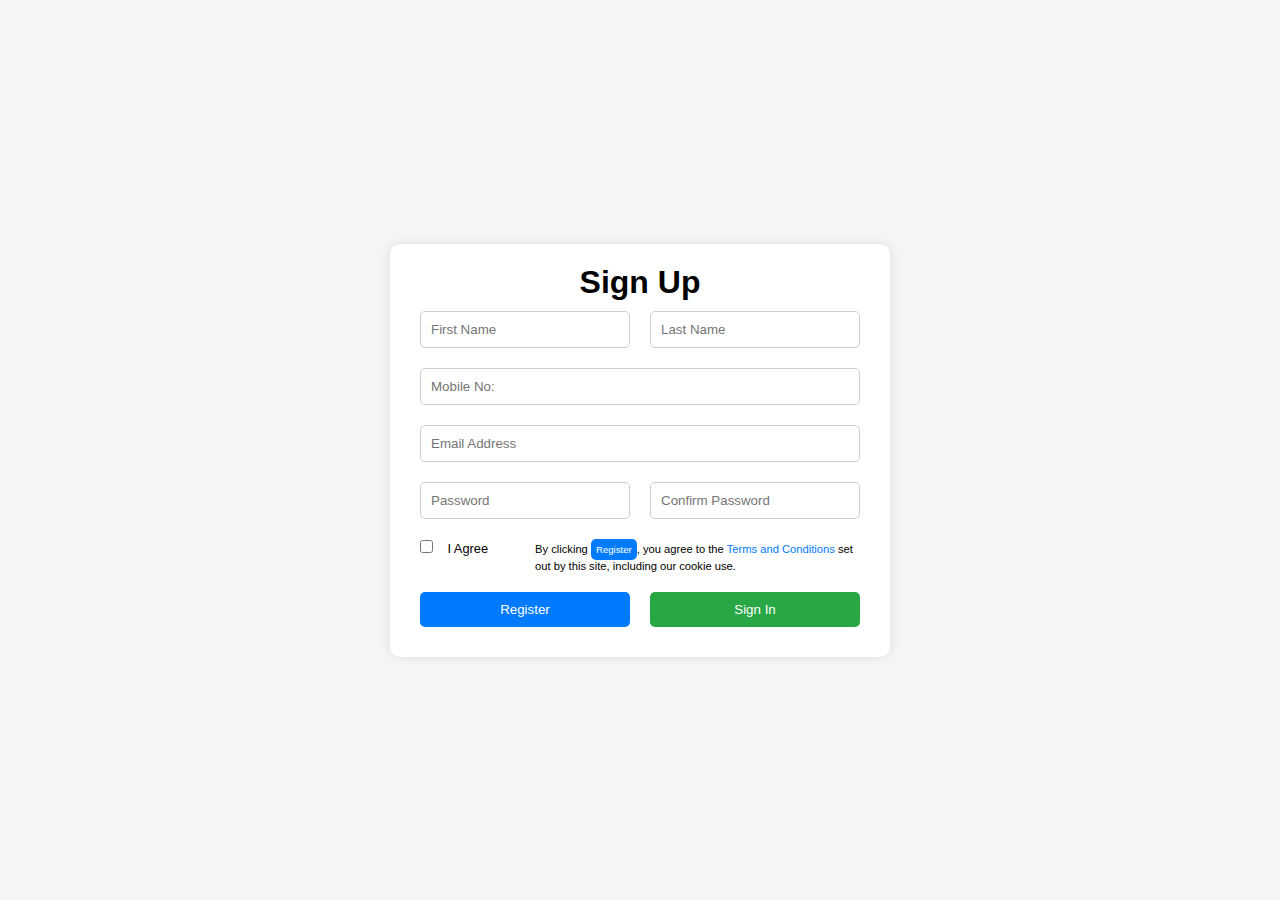
<file: Homework1/index.html>
<!DOCTYPE html>
<html lang="en">
<head>
    <meta charset="UTF-8">
    <meta name="viewport" content="width=device-width, initial-scale=1.0">
    <title>Antra Homework 1</title>
    <link rel="stylesheet" href="./style.css">
</head>
<body>
    <div class="form-container">
        <form action="submit" method="post" onsubmit=" return validate()">
            <div class="row">
                <h1 class="text-center">Sign Up</h1>
            </div>
            <div class="row">
                <div class="col-6">
                    <input type="text" id="first-name" name="first-name" placeholder="First Name" required>
                </div>
                <div class="col-6">
                    <input type="text" id="last-name" name="last-name" placeholder="Last Name" required>
                </div>
            </div>
            <div class="row">
                <div class="col-12">
                    <input type="text" id="mobile" name="mobile" placeholder="Mobile No:" required>
                </div>
            </div>
            <div class="row">
                <div class="col-12">
                    <input type="email" id="email" name="email" placeholder="Email Address" required>
                </div>
            </div>
            <div class="row">
                <div class="col-6">
                    <input type="password" id="password" name="password" placeholder="Password" required>
                </div>
                <div class="col-6">
                    <input type="password" id="confirm-password" name="confirm-password" placeholder="Confirm Password" required>
                </div>
            </div>
            <div class="row">
                <div class="col-3">                
                    <input type="checkbox" id="agree" name="agreement" value="agree" required>
                    <label for="agree" class="agree"> I Agree</label>
                </div>
                <div class="col-9">
                    <p class="form-text">By clicking <span class="register">Register</span>, you agree to the <a class = "terms-link" href="./terms.html">Terms and Conditions</a> set out by this site, including our cookie use.</p>
                </div>
            </div>
            <div class="row">
                <div class="col-6">
                    <button class="btn-primary" type="submit">Register</button>
                </div>
                <div class="col-6">
                    <button class="btn-success" type="button" onclick="redirectToLogin()">Sign In</button>
                </div>                
            </div> 
        </form>
    </div>
    <script src="./script.js"></script>
</body>
</html>
</file>
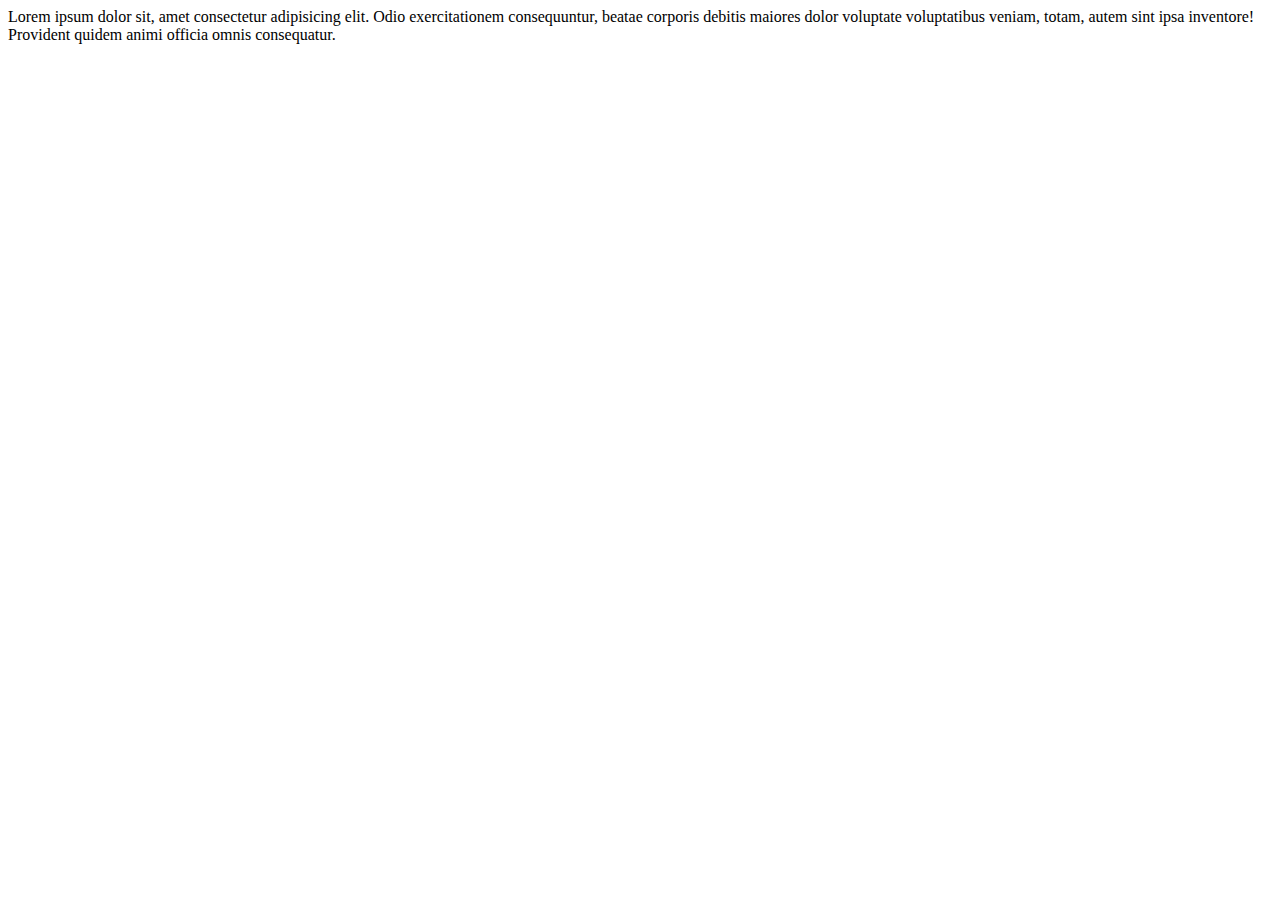
<file: Homework1/login.html>
<!DOCTYPE html>
<html lang="en">
<head>
    <meta charset="UTF-8">
    <meta name="viewport" content="width=device-width, initial-scale=1.0">
    <title>Document</title>
</head>
<body>
    <div>
        Lorem ipsum dolor sit, amet consectetur adipisicing elit. Odio exercitationem consequuntur, beatae corporis debitis maiores dolor voluptate voluptatibus veniam, totam, autem sint ipsa inventore! Provident quidem animi officia omnis consequatur.
    </div>
</body>
</html>
</file>
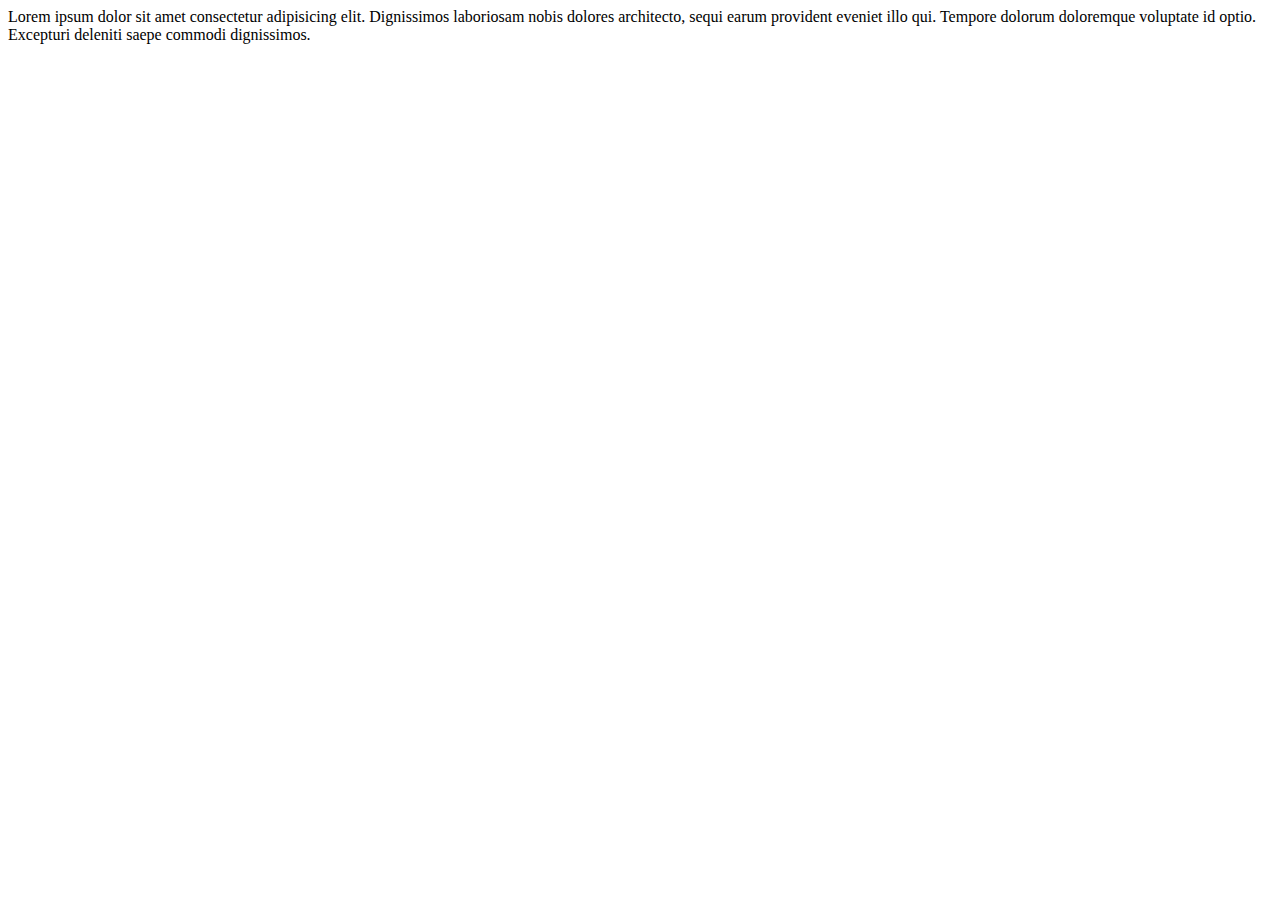
<file: Homework1/terms.html>
<!DOCTYPE html>
<html lang="en">
<head>
    <meta charset="UTF-8">
    <meta name="viewport" content="width=device-width, initial-scale=1.0">
    <title>Document</title>
</head>
<body>
    <div>Lorem ipsum dolor sit amet consectetur adipisicing elit. Dignissimos laboriosam nobis dolores architecto, sequi earum provident eveniet illo qui. Tempore dolorum doloremque voluptate id optio. Excepturi deleniti saepe commodi dignissimos.</div>
</body>
</html>
</file>
<file: Homework1/style.css>
/*Main layout and Flexbox initialization*/
* {
    margin: 0;
    padding: 0;
    box-sizing: border-box;
    font-family: Arial, sans-serif;
}

body {
    display: flex;
    justify-content: center;
    align-items: center;
    height: 100vh;
    background-color: #f5f5f5;
}

.form-container {
    background: #fff;
    padding: 20px;
    border-radius: 10px;
    box-shadow: 0 0 10px rgba(0, 0, 0, 0.1);
    width: 500px;
}

/*rows and columns dimensions*/
.row {
    display: flex;
    justify-content: center;
    flex-wrap: wrap;
}

.col-12, .col-9, .col-6, .col-3{
    padding: 10px;
    flex: 1;
}

.col-12 {
    flex: 0 0 100%;
}

.col-9 {
    flex: 0 0 75%;
}

.col-6 {
    flex: 0 0 50%;
}

.col-3 {
    flex: 0 0 25%;
}

/*Input box customization*/
input[type="text"],
input[type="email"],
input[type="password"] {
    width: 100%;
    padding: 10px;
    border: 1px solid #ccc;
    border-radius: 5px;
}

input[type="checkbox"] {
    margin-right: 10px;
}

input:focus {
    outline: none;
    background-color: 0 0 4px 2px rgba(42, 126, 216, 0.15);
    border-color: #007bff;
    box-shadow: 0 0 10px rgba(42, 159, 227, 0.1);
}

/*Text modifications*/
.terms-link {
    text-decoration: none;
    color: #007bff;
}

.register{
    color: white;
    background-color: #007bff;
    display: inline-block;
    padding: 5px;
    border-radius: 5px;
    font-size: 0.6rem;
}

.form-text {
    font-size: 0.7rem;
}

.agree {
    font-size: 0.8rem;
}

/*Button Styles*/
.btn-primary {
    background-color: #007bff;
    color: white;
    border: none;
    width: 100%;
    cursor: pointer;
    padding: 10px 20px;
    cursor: pointer;
    border-radius: 5px;
}

.btn-success {
    background-color: #28a745;
    color: white;
    cursor: pointer;
    border: none;
    width: 100%;
    padding: 10px 20px;
    cursor: pointer;
    border-radius: 5px;
}

.btn-primary:hover {
    background-color: #0056b3;
}

.btn-success:hover {
    background-color: #218838;
}

/*Responsiveness*/
@media (max-width: 768px) {
    .col-6, .col-3, .col-9 {
        flex: 0 0 100%;
    }
}
</file>
